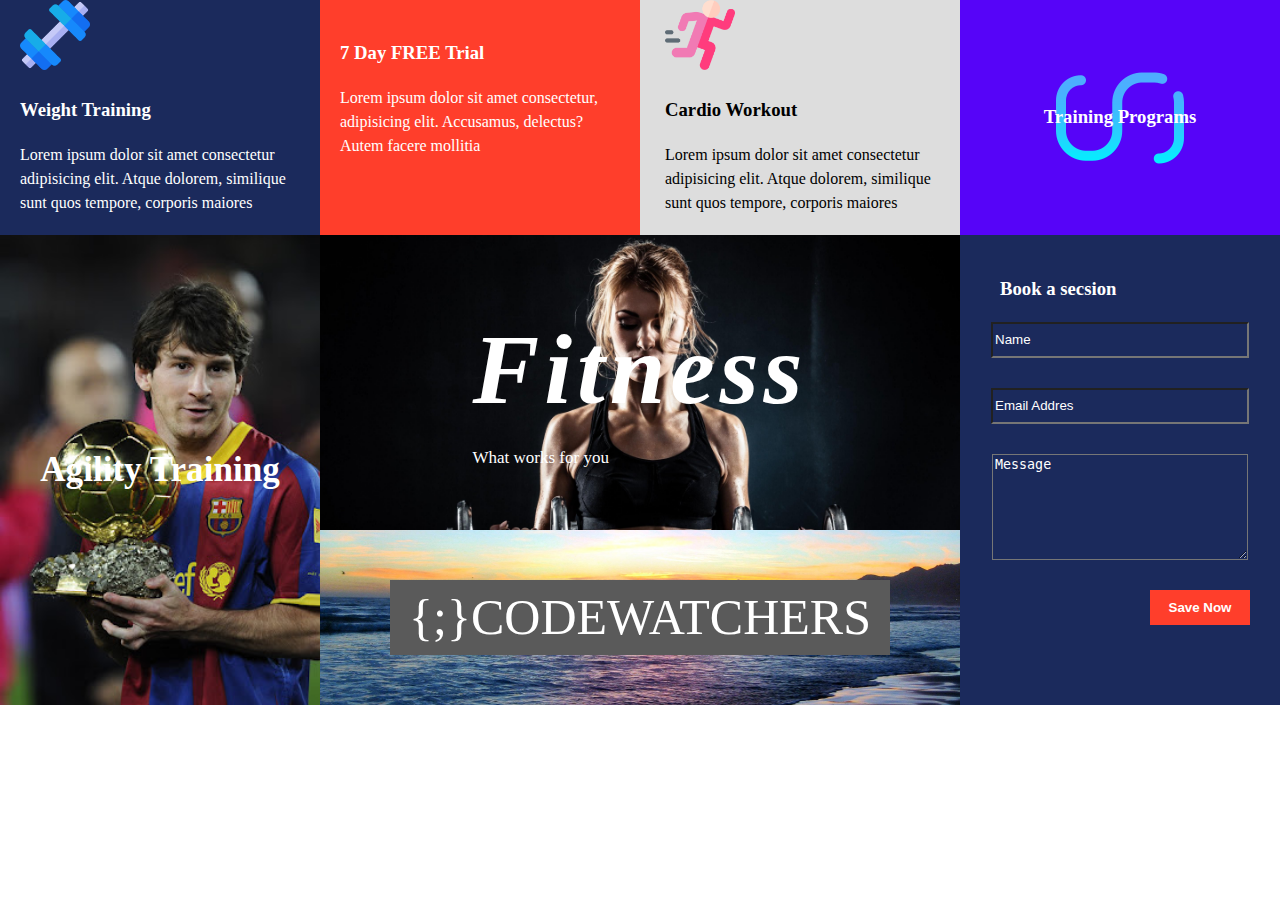
<file: html/ejercicio1.html>
<!DOCTYPE html>
<html lang="en">

<head>
    <meta charset="UTF-8">
    <meta http-equiv="X-UA-Compatible" content="IE=edge">
    <meta name="viewport" content="width=device-width, initial-scale=1.0">
    <title>Galeria de cuadros</title>
    <link rel="stylesheet" href="../css/estilos.css">
    <script src="../js/utilidades.js"></script>
</head>

<body>
 
    <script>
        
        //Definicion de la grilla

        let grilla = createTag("div")
        grilla.classList.add("grilla")

        //Definicion de los recuadros

        let pesa = createTag("div")
        pesa.classList.add("pesa")

        let simple = createTag("div")
        simple.classList.add("simple")

        let personajeCorriendo = createTag("div")
        personajeCorriendo.classList.add("personaje")

        let logo = createTag("div")
        logo.classList.add("fondo_logo")
        logo.classList.add("contenedor-centrado")

        let messi = createTag("div")
        messi.classList.add("messi")
        messi.classList.add("contenedor-centrado")

        let fitnes = createTag("div")
        fitnes.classList.add("fondo_fitnes")

        let codewatchers = createTag("div")
        codewatchers.classList.add("etiqueta_code")

        let formulario = createTag("div")
        formulario.classList.add("formulario")

        //Creacion del contenido del recuadro del icono Mancuerda

        let imgPesa = createTagImage("../img/RECURSOS/pesa.png")
        imgPesa.classList.add("imagen_pesa")

        let tagH3Pesa = createTagWithText("h3", "Weight Training")
        let tagPPesa = createTagWithText("p", "Lorem ipsum dolor sit amet consectetur adipisicing elit. Atque dolorem, similique sunt quos tempore, corporis maiores")

        addElementContainer(pesa, imgPesa)
        addElementContainer(pesa, tagH3Pesa)
        addElementContainer(pesa, tagPPesa)

        //Creacion del contenido del recuadro donde solo hay texto (7 Day Free Trial)

        let tagH3Simple = createTagWithText("h3", "7 Day FREE Trial")
        let tagPSimple = createTagWithText("p", "Lorem ipsum dolor sit amet consectetur, adipisicing elit. Accusamus, delectus? Autem facere mollitia")

        addElementContainer(simple, tagH3Simple)
        addElementContainer(simple, tagPSimple)

        //Creacion del contenido del recuadro del icono de una persona que corriendo

        let imgPersonaCorriendo = createTagImage("../img/RECURSOS/correr.png")
        imgPersonaCorriendo.classList.add("imagen_correr")

        let tagH3PersonaCorriendo = createTagWithText("h3", "Cardio Workout")
        let tagPPersonaCorriendo = createTagWithText("p", "Lorem ipsum dolor sit amet consectetur adipisicing elit. Atque dolorem, similique sunt quos tempore, corporis maiores")

        addElementContainer(personajeCorriendo, imgPersonaCorriendo)
        addElementContainer(personajeCorriendo, tagH3PersonaCorriendo)
        addElementContainer(personajeCorriendo, tagPPersonaCorriendo)

        //Creacion del contenido del recuadro del icono S o logo azul
        let tagH3Logo = createTagWithText("h3", "Training Programs")
        tagH3Logo.classList.add("texto-center")
        addElementContainer(logo, tagH3Logo)

        //Creacion del contenido del recuadro de Messi
        let tagH3Messi = createTagWithText("h3", "Agility Training")
        tagH3Messi.classList.add("texto-center")
        addElementContainer(messi, tagH3Messi)

        //Creacion del contenido del recuadro fitnes

        let descripcionFitnes = createTag("div")
        let tagH1Fitnes = createTagWithText("h1", "Fitness")
        tagH1Fitnes.classList.add("texto_fitnes")

        let tagPFitnes = createTagWithText("p", "What works for you")
        tagPFitnes.classList.add('texto_fitnes_pequeño')

        addElementContainer(descripcionFitnes, tagH1Fitnes)
        addElementContainer(descripcionFitnes, tagPFitnes)
        addElementContainer(fitnes, descripcionFitnes)

        //Creacion del contenido del recuadro de Codewatchers

        let fondoGrisCodewatchers = createTag("div")
        fondoGrisCodewatchers.classList.add('fondo_gris')

        let tagPCodewatchers = createTagWithText("p", "{;}CODEWATCHERS")
        addElementContainer(fondoGrisCodewatchers, tagPCodewatchers)
        addElementContainer(codewatchers, fondoGrisCodewatchers)

        //Creacion del contenido del formulario

        let contenidoFormulario = createTag("div")
        contenidoFormulario.classList.add('centrar-formulario')

        let tagH3Formulario = createTagWithText("h3", "Book a secsion")
        let inputName = createTag("input")
        inputName.classList.add('display-block')
        inputName.classList.add('mb')
        inputName.setAttribute("placeholder", "Name");
        inputName.setAttribute("type", "text");

        let inputEmail = createTag("input")
        inputEmail.classList.add('display-block')
        inputEmail.classList.add('mb')
        inputEmail.setAttribute("placeholder", "Email Addres");
        inputEmail.setAttribute("type", "text");

        let textarea = createTag("textarea")
        textarea.classList.add('display-block')
        textarea.classList.add('mb')
        textarea.setAttribute("placeholder", "Message");

        let contenedorBoton = createTag('div')
        contenedorBoton.classList.add('flex-end')

        let boton = createTag("input")
        boton.classList.add('btn-rojo')
        boton.setAttribute("type", "submit");
        boton.setAttribute("value", "Save Now");


        addElementContainer(contenidoFormulario, inputName)
        addElementContainer(contenidoFormulario, inputEmail)
        addElementContainer(contenidoFormulario, textarea)

        addElementContainer(contenedorBoton, boton)
        addElementContainer(contenidoFormulario, contenedorBoton)

        addElementContainer(formulario, tagH3Formulario)
        addElementContainer(formulario, contenidoFormulario)


        //Agregando cada recuadro en la grilla
        addElementContainer(grilla, pesa)
        addElementContainer(grilla, simple)
        addElementContainer(grilla, personajeCorriendo)
        addElementContainer(grilla, logo)
        addElementContainer(grilla, messi)
        addElementContainer(grilla, fitnes)
        addElementContainer(grilla, codewatchers)
        addElementContainer(grilla, formulario)

        //Mostrar la grilla
        addElement(grilla)




    </script>

</body>

</html>
</file>
<file: css/estilos.css>
/* Paleta de colores */
:root{
    --azulOscuro: #1b2a5c;
    --blanco: #fff;
    --negro: #000000;
    --gris: #ddd;
    --grisOscuro: #5a5a5a;
    --rojo: #FF3E2B;
    --morado: #5604F8;
}

body{
    line-height: 1.5;
    margin: 0 auto;
}

/* Color de los texto y un fondo gris */
.texto-blanco{
    color: var(--blanco);
}

.texto-negro{
    color: var(--negro);
}

.no-margin{
    margin: 0;
}

/* Definicion de la grilla */

.grilla{
    display: grid;
    grid-template-columns: 1fr 1fr 1fr 1fr;
    grid-template-rows: repeat(3, 1fr);
}

/* Estilo de las imagenes y su ubicacion en su respectiva ubicacion de grilla*/

.pesa{
    background-color: var(--azulOscuro);
    color: var(--blanco);
    padding: 0px 20px;
}

.simple{
    background-color: var(--rojo);
    color: var(--blanco);
    padding: 20px;
}

.personaje{
    background-color: var(--gris);
    color: var(--negro);
}

.imagen_pesa, .imagen_correr{
    width: 70px;
}

.personaje{
    padding: 0px 25px;
}

.messi{
    grid-row: 2 / 4;
    background-image: url('../img/RECURSOS/messi.jpg');
    background-repeat: no-repeat;
    background-size: cover;
    font-size: 30px;
    color: var(--blanco);
}

.fondo_logo{
    background-image: url('../img/RECURSOS/logo.png');
    background-repeat: no-repeat;
    background-position: center;
    background-color: var(--morado);
    color: var(--blanco);

}

.fondo_fitnes{

    display: grid;
    place-items: center;
    grid-column: 2 / 4;
    background-image: url('../img/RECURSOS/fitnes.jpg');
    background-repeat: no-repeat;
    background-size: cover;
    margin-bottom: -60px;
}

.fondo_fitnes{
    height: auto;
}

.texto_fitnes{
    font-size: 100px;
    margin: 100px 0px;
    text-align: center;
    color: var(--blanco);
    font-style: italic;
    margin: 0;
    letter-spacing: 5px
}

.texto_fitnes_pequeño{
    color: var(--blanco);
    margin: 0;
    font-size: 17px;
}

.etiqueta_code{
    margin-top: 60px;
    grid-column: 2 / 4;
    background-image: url('../img/RECURSOS/code.jpg');
    background-repeat: no-repeat;
    background-size: cover;
    background-position: center;
}

.display-block{
    display: block;
}

.formulario{
    grid-row: 2/4;
    grid-column: 4;
    background-color: var(--azulOscuro);
    color: var(--blanco);
}

.formulario h3{
    color: var(--blanco);
    margin-left: 40px;
    margin-top: 40px;
}

input[type="text"]{
    height: 30px;
}

textarea{
    height: 100px;
    max-width: 250px;
    min-width: 250px;
    min-height: 100px;
    max-height: 100px;
}

input[type="text"], textarea{
    width: 250px;
    background-color: var(--azulOscuro);
}

::placeholder {
    color: var(--blanco);
}

.mb{
    margin-bottom: 30px;
}

.centrar-formulario{
    display: flex;
    flex-direction: column;
    align-items: center;
}

.btn-rojo{
    background-color: var(--rojo);
    height: 35px;
    border: none;
    color: var(--blanco);
    width: 100px;
    font-weight: bold;
}

input[type="submit"]{
    cursor: pointer;
}

.fondo_gris{
    font-size: 50px;
    text-align: center;
    font-weight: 300;
    margin: 0 auto;
    width: 500px;
    color: var(--blanco);
    background-color: var(--grisOscuro);
}

/* Ubicacion de los titulos de recuadros */
.texto-center{
    text-align: center;
}

.contenedor-centrado{
    justify-content: center;
    display: flex;
    align-items: center;
}

.flex-end{
    display: flex;
    justify-content: end;
    width: 260px;
}
</file>
